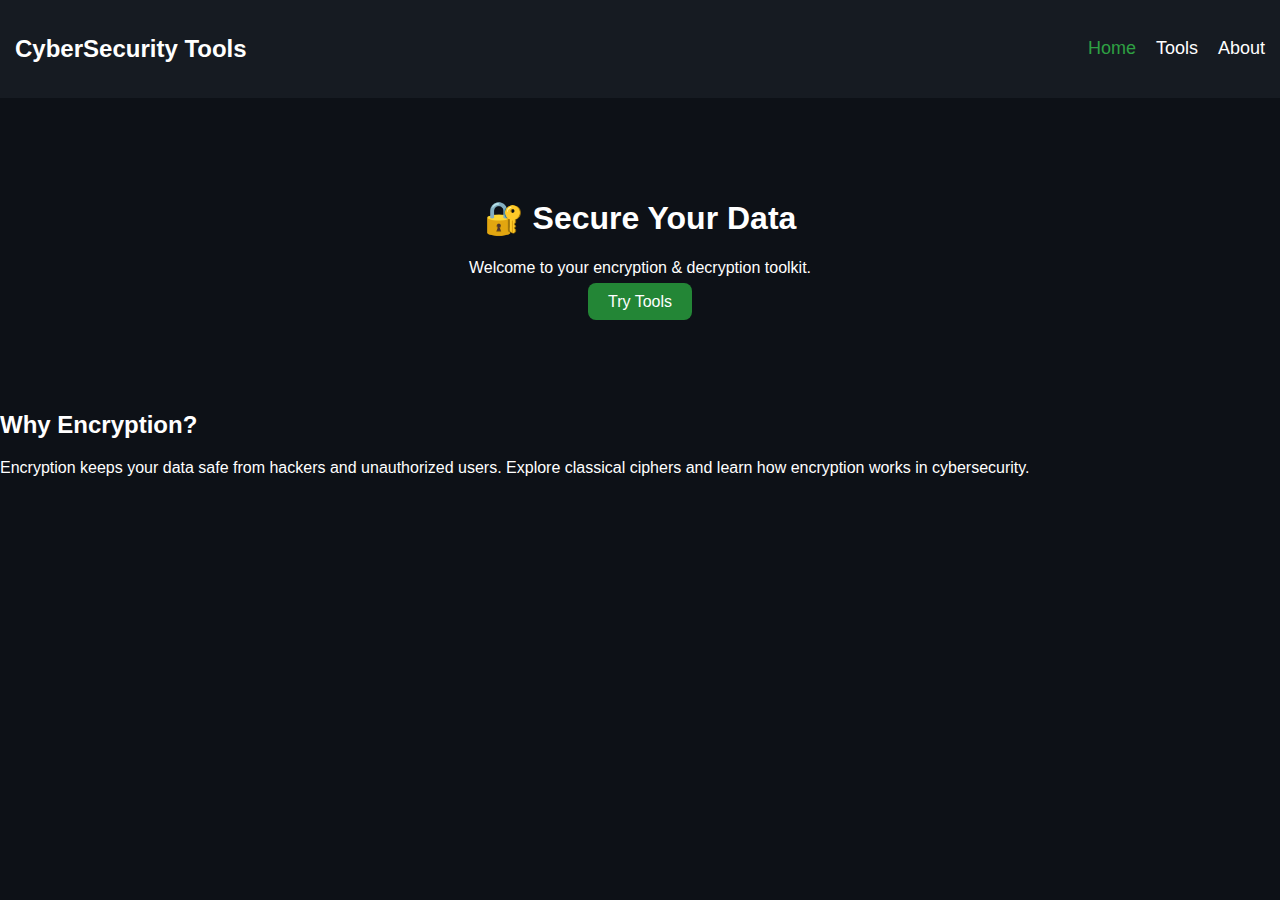
<file: index.html>
<!DOCTYPE html>
<html lang="en">
<head>
    <meta charset="UTF-8">
    <meta name="viewport" content="width=device-width, initial-scale=1.0">
    <title>Cybersecurity Encryption Website</title>
    <link rel="stylesheet" href="style.css">
</head>
<body>

<nav>
    <h2>CyberSecurity Tools</h2>
    <ul>
        <li><a class="active" href="index.html">Home</a></li>
        <li><a href="tools.html">Tools</a></li>
        <li><a href="about.html">About</a></li>
    </ul>
</nav>

<header class="hero">
    <h1>🔐 Secure Your Data</h1>
    <p>Welcome to your encryption & decryption toolkit.</p>
    <a href="tools.html" class="btn">Try Tools</a>
</header>

<section class="info">
    <h2>Why Encryption?</h2>
    <p>
        Encryption keeps your data safe from hackers and unauthorized users.  
        Explore classical ciphers and learn how encryption works in cybersecurity.
    </p>
</section>

</body>
</html>
</file>
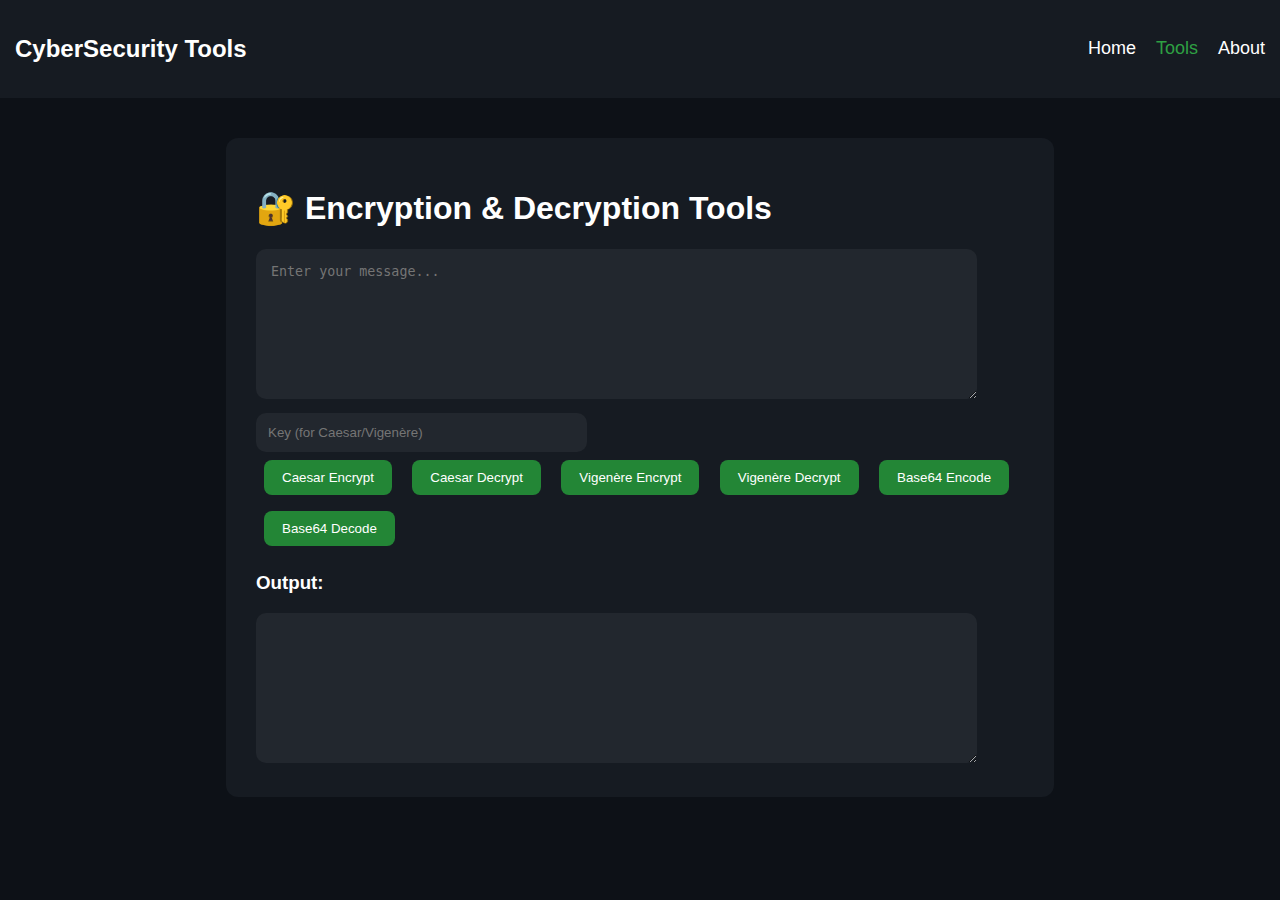
<file: tools.html>
<!DOCTYPE html>
<html lang="en">
<head>
    <meta charset="UTF-8">
    <title>Tools - Encryption</title>
    <link rel="stylesheet" href="style.css">
</head>
<body>

<nav>
    <h2>CyberSecurity Tools</h2>
    <ul>
        <li><a href="index.html">Home</a></li>
        <li><a class="active" href="tools.html">Tools</a></li>
        <li><a href="about.html">About</a></li>
    </ul>
</nav>

<div class="container">

    <h1>🔐 Encryption & Decryption Tools</h1>

    <!-- Input Section -->
    <textarea id="inputText" placeholder="Enter your message..."></textarea>

    <input type="number" id="key" placeholder="Key (for Caesar/Vigenère)" min="1">

    <div class="buttons">
        <button onclick="caesarEncrypt()">Caesar Encrypt</button>
        <button onclick="caesarDecrypt()">Caesar Decrypt</button>
        <button onclick="vigEncrypt()">Vigenère Encrypt</button>
        <button onclick="vigDecrypt()">Vigenère Decrypt</button>
        <button onclick="base64Encode()">Base64 Encode</button>
        <button onclick="base64Decode()">Base64 Decode</button>
    </div>

    <h3>Output:</h3>
    <textarea id="outputText" readonly></textarea>
</div>

<script src="script.js"></script>

</body>
</html>
</file>
<file: style.css>
body {
    font-family: Arial, sans-serif;
    background: #0d1117;
    color: white;
    margin: 0;
    padding: 0;
}

/* Navigation Bar */
nav {
    background: #161b22;
    padding: 15px;
    display: flex;
    justify-content: space-between;
    align-items: center;
}

nav ul {
    list-style: none;
    display: flex;
    gap: 20px;
}

nav a {
    color: white;
    text-decoration: none;
    font-size: 18px;
}

nav a.active, nav a:hover {
    color: #2ea043;
}

/* Hero Section */
.hero {
    text-align: center;
    padding: 80px 20px;
}

.hero .btn {
    padding: 10px 20px;
    background: #238636;
    color: white;
    border-radius: 8px;
    text-decoration: none;
}

.hero .btn:hover {
    background: #2ea043;
}

/* Main Container */
.container {
    width: 60%;
    margin: auto;
    background: #161b22;
    padding: 30px;
    margin-top: 40px;
    border-radius: 12px;
}

textarea {
    width: 90%;
    padding: 15px;
    height: 120px;
    border-radius: 10px;
    border: none;
    background: #22272e;
    color: white;
}

input {
    width: 40%;
    padding: 12px;
    margin-top: 10px;
    border-radius: 10px;
    border: none;
    background: #22272e;
    color: white;
}

button {
    margin: 8px;
    padding: 10px 18px;
    background: #238636;
    border: none;
    color: white;
    border-radius: 8px;
    cursor: pointer;
}

button:hover {
    background: #2ea043;
}

.about-list {
    line-height: 1.8;
}
</file>
